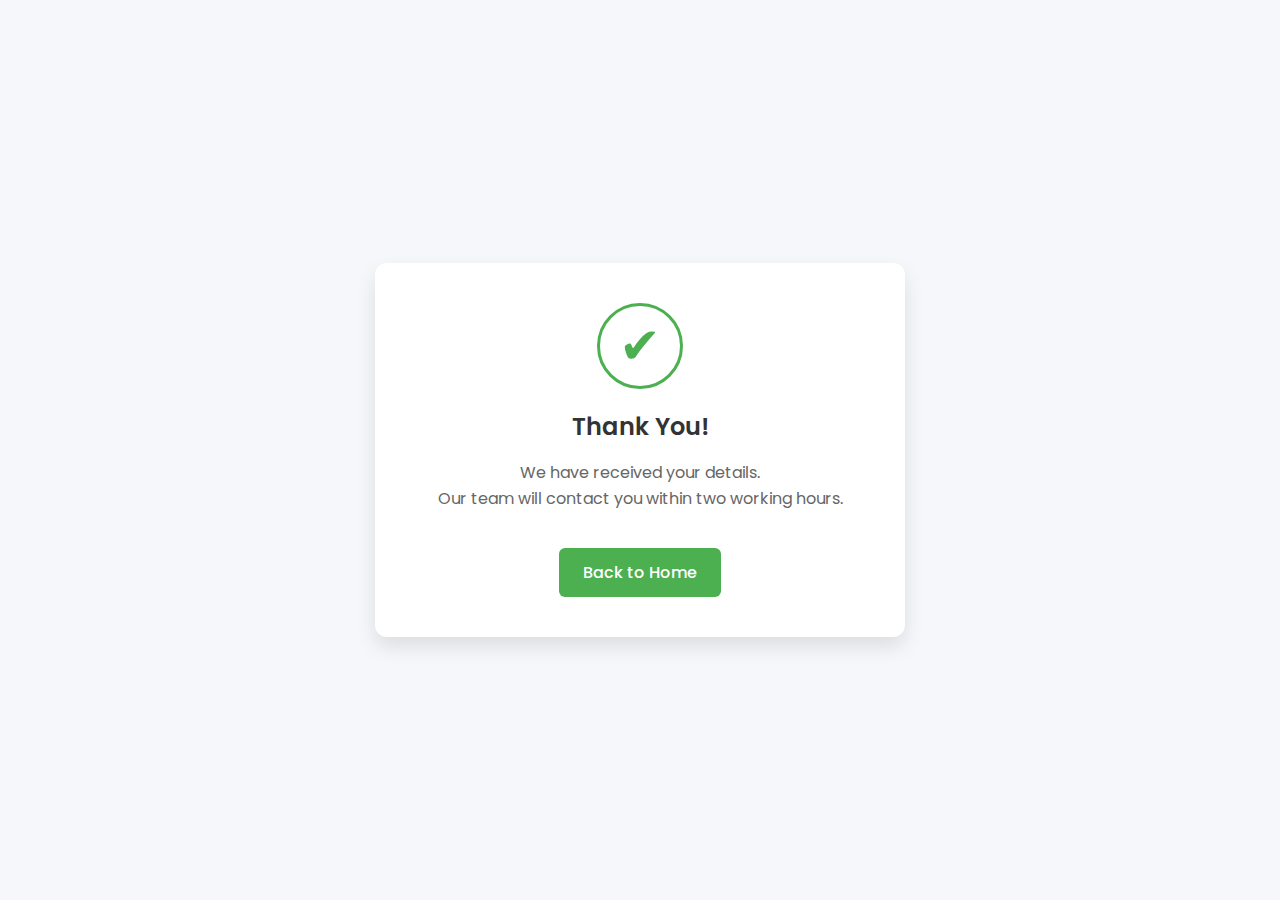
<file: thanks.html>
<!DOCTYPE html>
<html lang="en">
<head>
    <meta charset="UTF-8">
    <meta name="viewport" content="width=device-width, initial-scale=1.0">
    <title>Thank You!</title>
    <link rel="preconnect" href="https://fonts.googleapis.com">
    <link href="https://fonts.googleapis.com/css2?family=Poppins:wght@300;400;600&display=swap" rel="stylesheet">

    <style>
        body {
            font-family: 'Poppins', sans-serif;
            margin: 0;
            padding: 0;
            display: flex;
            justify-content: center;
            align-items: center;
            height: 100vh;
            background: #f5f7fa;
        }

        .container {
            text-align: center;
            background: #fff;
            padding: 40px;
            border-radius: 12px;
            box-shadow: 0px 10px 20px rgba(0, 0, 0, 0.1);
            width: 90%;
            max-width: 450px;
        }

        .checkmark {
            font-size: 50px;
            color: #4CAF50;
            border: 3px solid #4CAF50;
            border-radius: 50%;
            width: 80px;
            height: 80px;
            line-height: 80px;
            margin: 0 auto 20px;
            animation: pop 0.5s ease-in-out;
        }

        @keyframes pop {
            0% { transform: scale(0.5); opacity: 0; }
            100% { transform: scale(1); opacity: 1; }
        }

        h1 {
            color: #333;
            font-weight: 600;
            font-size: 24px;
            margin-bottom: 10px;
        }

        p {
            color: #666;
            font-size: 16px;
            line-height: 1.6;
        }

        .btn {
            display: inline-block;
            background: #4CAF50;
            color: #fff;
            text-decoration: none;
            padding: 12px 24px;
            border-radius: 6px;
            margin-top: 20px;
            transition: 0.3s;
            font-weight: 500;
        }

        .btn:hover {
            background: #43a047;
        }
    </style>
</head>
<body>

    <div class="container">
        <div class="checkmark">✔</div>
        <h1>Thank You!</h1>
        <p>We have received your details.<br>Our team will contact you within two working hours.</p>
        <a href="https://punyacentralpune.com/" class="btn">Back to Home</a>
    </div>
</body>
</html>
</file>
